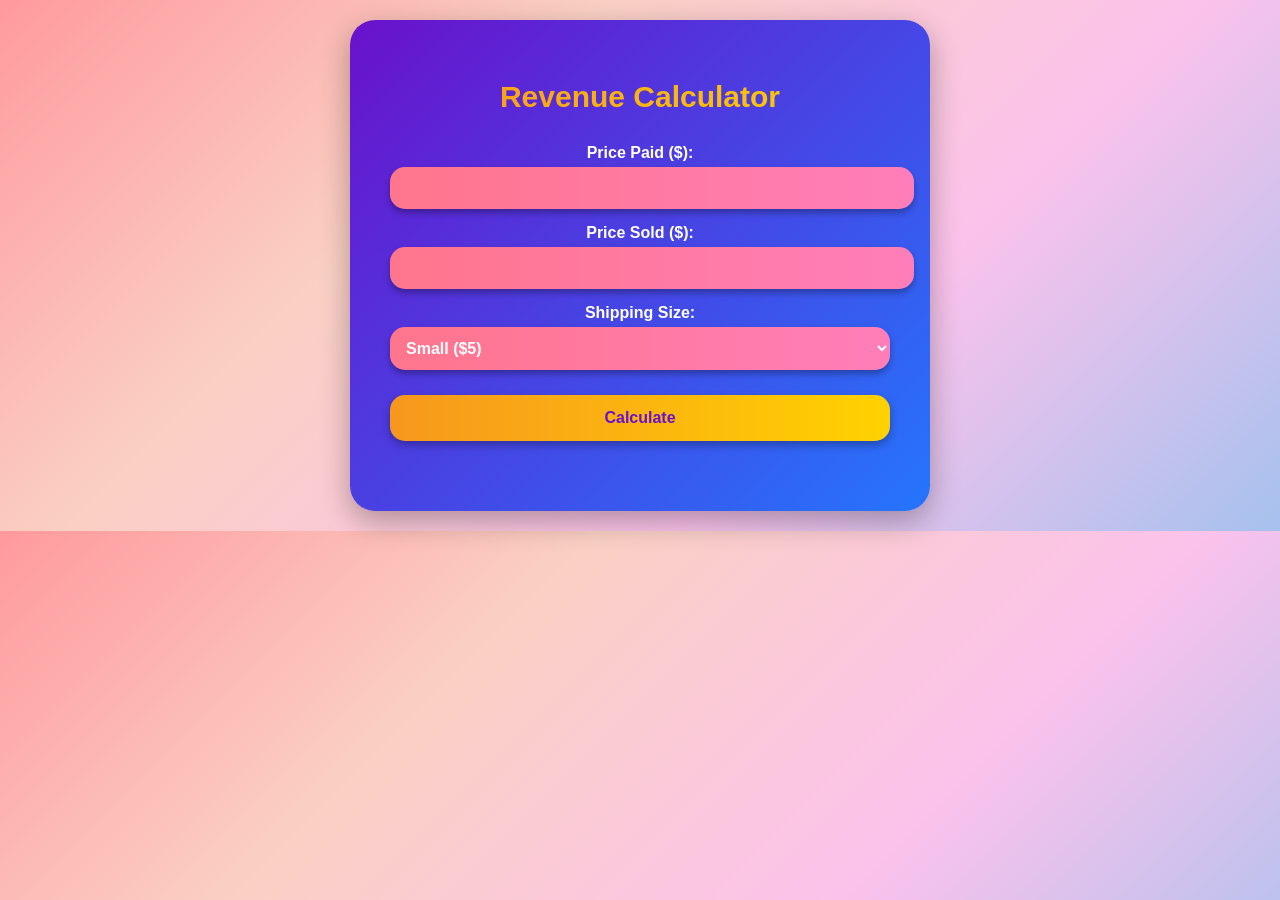
<file: index.html>
<!DOCTYPE html>
<html lang="en">
<head>
  <meta charset="UTF-8">
  <title>Revenue Calculator</title>
  <style>
    body {
      font-family: 'Segoe UI', Tahoma, Geneva, Verdana, sans-serif;
      background: linear-gradient(135deg, #ff9a9e, #fad0c4, #fbc2eb, #a6c1ee);
      display: flex;
      justify-content: center;
      align-items: flex-start;
      padding: 20px;
      margin: 0;
      color: #fff;
      font-weight: black;
    }

    .calculator {
      background: linear-gradient(135deg, #6a11cb, #2575fc);
      padding: 40px;
      border-radius: 25px;
      box-shadow: 0 10px 30px rgba(0,0,0,0.3);
      width: 100%;
      max-width: 500px;
      text-align: center;
      font-weight: black;
    }

    h1 {
      font-size: 30px;
      margin-bottom: 30px;
      background: linear-gradient(90deg, #f7971e, #ffd200);
      -webkit-background-clip: text;
      -webkit-text-fill-color: transparent;
      font-weight: black;
    }

    label {
      display: block;
      font-weight: 600;
      margin-top: 15px;
    }

    input, select {
      width: 100%;
      padding: 12px;
      margin-top: 5px;
      border: none;
      border-radius: 15px;
      font-size: 16px;
      background: linear-gradient(90deg, #ff758c, #ff7eb9);
      color: #fff;
      font-weight: bold;
      box-shadow: 0 4px 6px rgba(0,0,0,0.3);
      transition: transform 0.2s, box-shadow 0.3s;
    }

    input:focus, select:focus {
      outline: none;
      transform: scale(1.02);
      box-shadow: 0 6px 10px rgba(0,0,0,0.4);
    }

    button {
      width: 100%;
      padding: 14px;
      margin-top: 25px;
      font-size: 16px;
      font-weight: 700;
      border: none;
      border-radius: 15px;
      cursor: pointer;
      background: linear-gradient(90deg, #f7971e, #ffd200);
      color: #6a11cb;
      box-shadow: 0 4px 8px rgba(0,0,0,0.3);
      transition: transform 0.2s, box-shadow 0.3s;
    }

    button:hover {
      transform: scale(1.05);
      box-shadow: 0 6px 12px rgba(0,0,0,0.4);
    }

    #result {
      margin-top: 25px;
    }

    .line {
      padding: 14px;
      border-radius: 15px;
      margin-bottom: 12px;
      font-weight: 700;
      font-size: 16px;
      text-align: center;
      color: #fff;
    }

    .positive {
      background: linear-gradient(90deg, #19692c, #396339);
    }

    .negative {
      background: linear-gradient(90deg, #dc3545, #ff6f61);
    }

    .desc {
      font-size: 14px;
      margin-bottom: 8px;
      color: #fff;
      opacity: 0.9;
    }

    select option {
      background: #6a11cb;
      color: #fff;
    }

    #sheetData {
      margin-top: 30px;
      overflow-x: auto;
    }

    #dataTable {
      width: 100%;
      border-collapse: collapse;
      text-align: center;
    }

    #dataTable th, #dataTable td {
      padding: 10px;
      border-bottom: 1px solid rgba(255,255,255,0.3);
    }

    #dataTable th {
      font-weight: bold;
    }

    #dataTable .positive {
      background: linear-gradient(90deg, #19692c, #396339);
    }

    #dataTable .negative {
      background: linear-gradient(90deg, #dc3545, #ff6f61);
    }

    @media (max-width: 500px) {
      .calculator {
        padding: 20px;
      }

      h1 {
        font-size: 24px;
      }

      input, select, button {
        font-size: 14px;
        padding: 10px;
      }

      .line {
        font-size: 14px;
      }
    }
  </style>
</head>
<body>
  <div class="calculator">
    <h1>Revenue Calculator</h1>

    <label for="costPrice">Price Paid ($):</label>
    <input type="number" id="costPrice" step="0.01">

    <label for="sellPrice">Price Sold ($):</label>
    <input type="number" id="sellPrice" step="0.01">

    <label for="shippingSize">Shipping Size:</label>
    <select id="shippingSize">
      <option value="5">Small ($5)</option>
      <option value="10">Medium ($10)</option>
      <option value="15">Large ($15)</option>
    </select>

    <button onclick="calculateRevenue()">Calculate</button>

    <div id="result"></div>

    <div id="sheetData">
      <table id="dataTable">
        <thead>
        </thead>
        <tbody></tbody>
      </table>
    </div>
  </div>

  <script src="https://apis.google.com/js/api.js"></script>
  <script src="https://apis.google.com/js/client.js"></script>
  <script>
    const SPREADSHEET_ID = "1Y8otZsOYRt3esZUGwIhEPmhy_-OtQukLJlrT2SleDi0";
    const SHEET_NAME = "Sheet1";
    const API_KEY = "AIzaSyARKfcIFXIqzospYH_ZKFd3WoezPq7d0BM";

    const columnsToShow = [0,1,2,4,5,6,7,8,9,13]; // A,B,C,E,F,G,H,I,J,N

    function initClient() {
      gapi.client.init({
        apiKey: API_KEY,
        discoveryDocs: ["https://sheets.googleapis.com/$discovery/rest?version=v4"]
      }).then(() => {
        console.log("Google Sheets API loaded.");
      });
    }

    gapi.load("client", initClient);

    function readFromSheet() {
      const url = `https://sheets.googleapis.com/v4/spreadsheets/${SPREADSHEET_ID}/values/${encodeURIComponent(SHEET_NAME)}?key=${API_KEY}`;
      fetch(url)
        .then(response => response.json())
        .then(data => {
          if (data.values) {
            const tbody = document.querySelector("#dataTable tbody");
            tbody.innerHTML = "";

            data.values.forEach((row,index) => {
              if(index === 0) return; // skip header if needed
              const tr = document.createElement("tr");
              columnsToShow.forEach((colIndex,i)=>{
                const td = document.createElement("td");
                td.textContent = row[colIndex] || "";
                // Color the last column (Revenue/N) positive/negative
                if(i === columnsToShow.length -1) {
                  const val = parseFloat(row[colIndex]);
                  td.className = val >= 0 ? 'positive' : 'negative';
                }
                tr.appendChild(td);
              });
              tbody.appendChild(tr);
            });
          }
        })
        .catch(error => console.error("❌ Error reading from Google Sheets:", error));
    }

    document.addEventListener("DOMContentLoaded", readFromSheet);

    function calculateRevenue() {
      const costPrice = parseFloat(document.getElementById('costPrice').value) || 0;
      const sellPriceInput = document.getElementById('sellPrice').value;
      const shippingCost = parseFloat(document.getElementById('shippingSize').value);
      const resultDiv = document.getElementById('result');

      function formatValue(value, description) {
        const cls = value >= 0 ? 'positive' : 'negative';
        return `<div class="line ${cls}">${value.toFixed(2)}<div class="desc">${description}</div></div>`;
      }

      if (sellPriceInput) {
        const sellPrice = parseFloat(sellPriceInput);

        let ebayFee = sellPrice * 0.135;
        let tcgFee = sellPrice * 0.125;
        if(tcgFee > 50) tcgFee = 50;

        const localRevenue = sellPrice - costPrice;
        const ebayRevenue = sellPrice - costPrice - shippingCost - ebayFee;
        const tcgRevenue = sellPrice - costPrice - shippingCost - tcgFee;

        resultDiv.innerHTML = `
          ${formatValue(localRevenue, 'Local Revenue')}
          ${formatValue(ebayRevenue, 'eBay Revenue')}
          ${formatValue(tcgRevenue, 'TCGPlayer Revenue')}
        `;

        // Optionally: Add a new row to table (last column = eBayRevenue)
        const tbody = document.querySelector("#dataTable tbody");
        const tr = document.createElement("tr");
        columnsToShow.forEach((colIndex,i)=>{
          const td = document.createElement("td");
          // For demo, fill only some columns, rest empty
          if(i===0) td.textContent = costPrice;
          else if(i===1) td.textContent = sellPrice;
          else if(i===2) td.textContent = shippingCost;
          else if(i===columnsToShow.length-1) td.textContent = ebayRevenue.toFixed(2);
          else td.textContent = "";
          if(i===columnsToShow.length-1) td.className = ebayRevenue>=0?'positive':'negative';
          tr.appendChild(td);
        });
        tbody.appendChild(tr);

      } else {
        const baseCost = costPrice + shippingCost;
        const localMin = costPrice;
        const ebayMin = baseCost / (1 - 0.135);
        const tcgMin = baseCost / (1 - 0.12);

        resultDiv.innerHTML = `
          ${formatValue(localMin, 'Minimum Sell Price (Local break-even)')}
          ${formatValue(ebayMin, 'Minimum Sell Price (eBay break-even)')}
          ${formatValue(tcgMin, 'Minimum Sell Price (TCGPlayer break-even)')}
        `;
      }
    }
  </script>
</body>
</html>
</file>
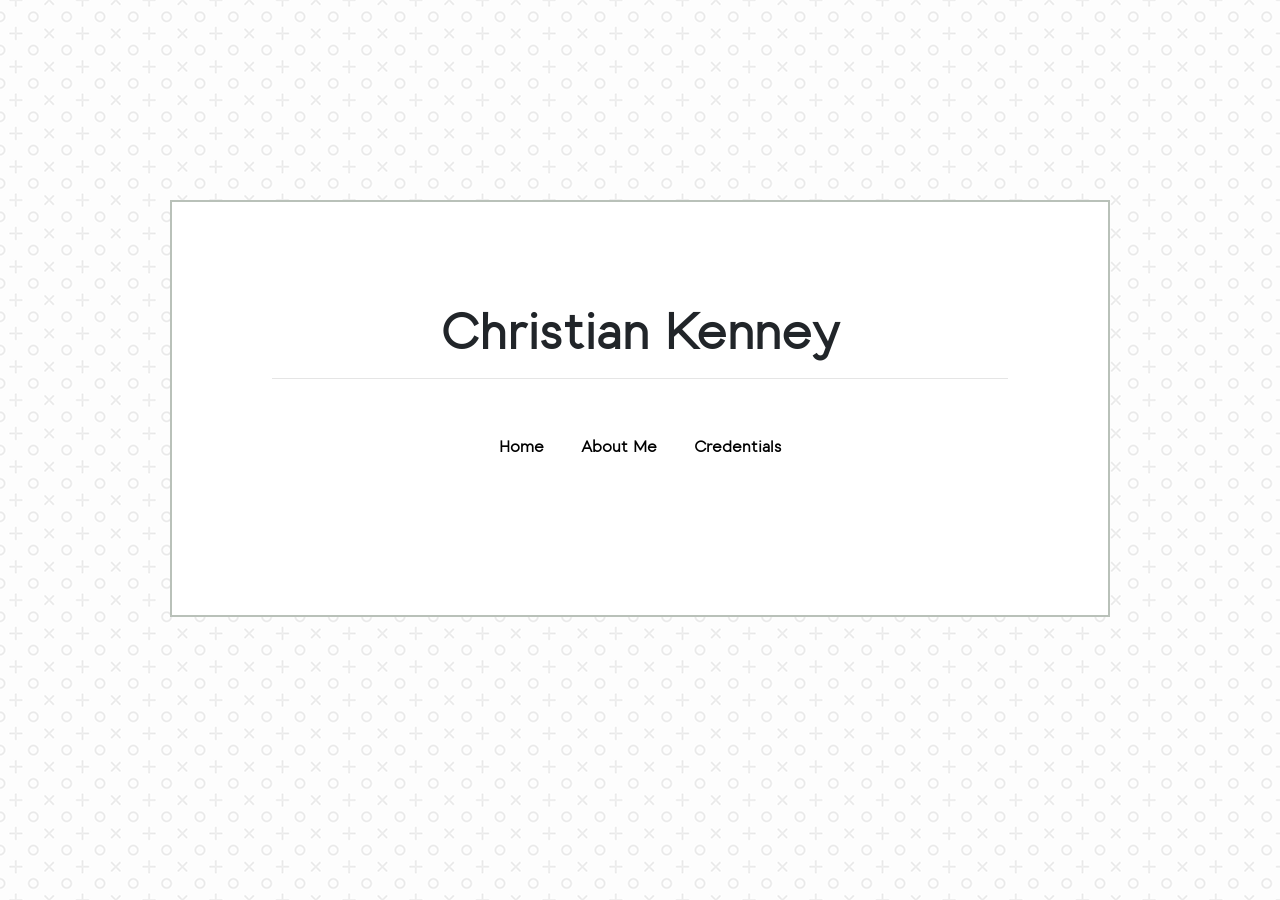
<file: Bio.html>
<!DOCTYPE html>
<html lang="en">
<head>
    <meta charset="UTF-8">
    <title>About Me</title>
</head>
<link rel="stylesheet" href="https://maxcdn.bootstrapcdn.com/bootstrap/4.0.0/css/bootstrap.min.css" integrity="sha384-Gn5384xqQ1aoWXA+058RXPxPg6fy4IWvTNh0E263XmFcJlSAwiGgFAW/dAiS6JXm" crossorigin="anonymous">
<link rel="stylesheet" href="css/homePageCSS.css">
<body>
<div id="canvasP">
    <h3>Christian Kenney</h3>
    <hr>
    <br>

    <a class="dropbtn" href="Homepage.html">Home</a>
    <div class="dropdown">
        <p class="dropbtn">About Me</p>
        <div class="dropdown-content">
            <a href="">Contact</a>
            <a href="Bio.html">Bio</a>
            <a href="https://www.linkedin.com/in/christian-kenney-2055b6127/" target="_blank">LinkedIn</a>
            <a href="https://twitter.com/ckenney217?lang=en"  target="_blank">Twitter</a>
        </div>
    </div>
    <div class="dropdown">
        <p class="dropbtn">Credentials</p>
        <div class="dropdown-content">
            <a href="#">Esports Resume</a>
            <a href="#">Software Development Resume</a>
            <a href="#">Github</a>
        </div>
    </div>

    <br>
    <br>
</div>
</body>
</html>
</file>
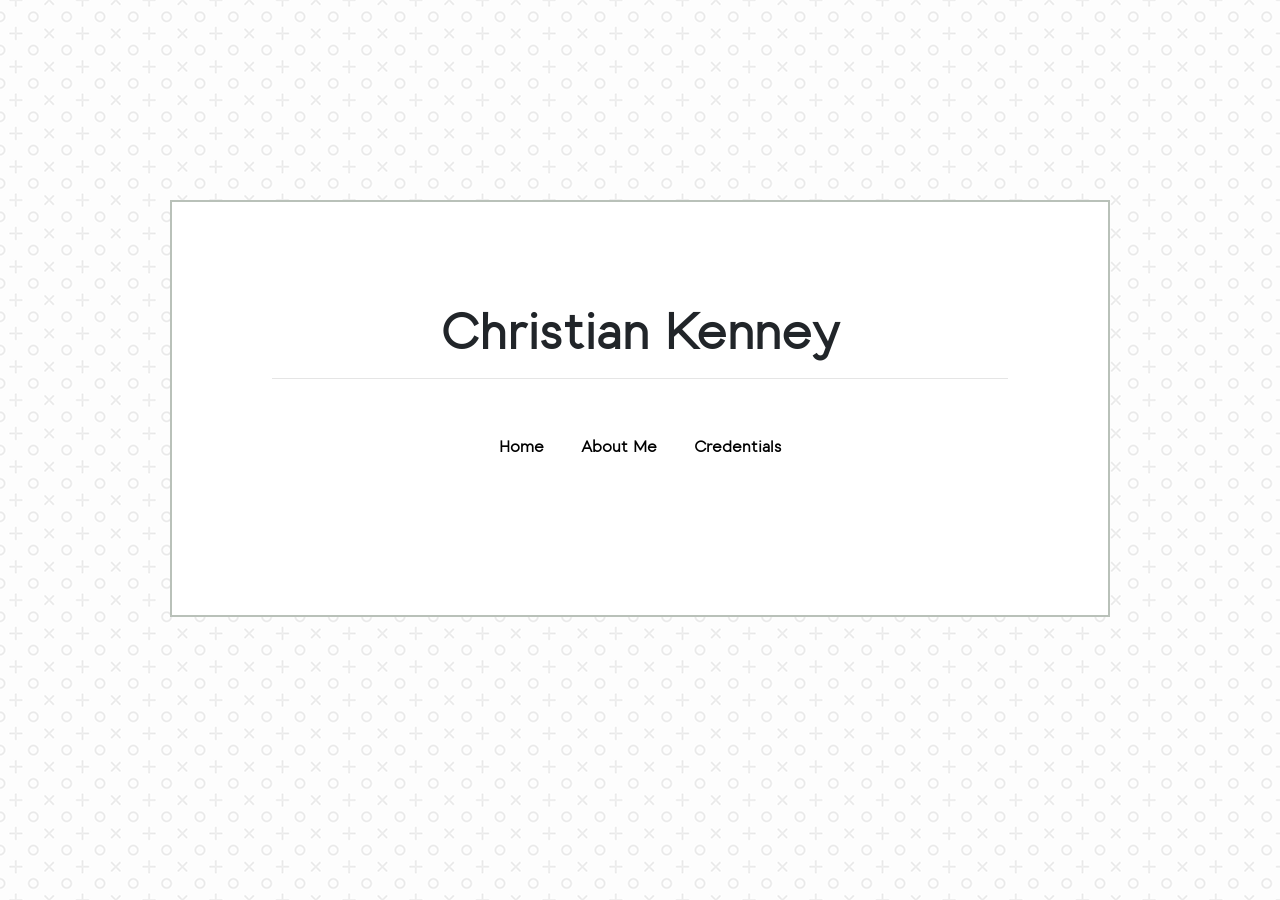
<file: Contact.html>
<!DOCTYPE html>
<html lang="en">
<head>
    <meta charset="UTF-8">
    <title>Contact</title>
</head>
<link rel="stylesheet" href="https://maxcdn.bootstrapcdn.com/bootstrap/4.0.0/css/bootstrap.min.css" integrity="sha384-Gn5384xqQ1aoWXA+058RXPxPg6fy4IWvTNh0E263XmFcJlSAwiGgFAW/dAiS6JXm" crossorigin="anonymous">
<link rel="stylesheet" href="css/homePageCSS.css">
<body>


<div id="canvasP">
    <h3 id="main-header">Christian Kenney</h3>
    <hr>
    <br>

    <a class="dropbtn" href="Homepage.html" id="home">Home</a>
    <div class="dropdown">
        <p class="dropbtn" id="aboutMe">About Me</p>
        <div class="dropdown-content">
            <a href="contact.html" id="contact" class="aboutClass">Contact</a>
            <a href="Bio.html" class="aboutClass" id="bio">Bio</a>
            <a href="https://www.linkedin.com/in/christian-kenney-2055b6127/" target="_blank" id="linkedIn" class="aboutClass">LinkedIn</a>
            <a href="https://twitter.com/ckenney217?lang=en"  target="_blank" id="Twitter" class="aboutClass">Twitter</a>
        </div>
    </div>
    <div class="dropdown">
        <p class="dropbtn" id="credentials">Credentials</p>
        <div class="dropdown-content" id="credDrop">
            <a href="Esports.html" id="Esports" class="credClass">Esports Resume</a>
            <a href="Software.html" id="Software" class="credClass">Software Development Resume</a>
            <a href="https://github.com/Christian-Kenney" target="_blank" id="Github"class="credClass">Github</a>
        </div>
    </div>

    <br>
    <br>
</div>

<script src="https://code.jquery.com/jquery-2.2.4.min.js" integrity="sha256-BbhdlvQf/xTY9gja0Dq3HiwQF8LaCRTXxZKRutelT44=" crossorigin="anonymous"></script>
<script src="homePageJS.js"></script>
</body>
</html>
</file>
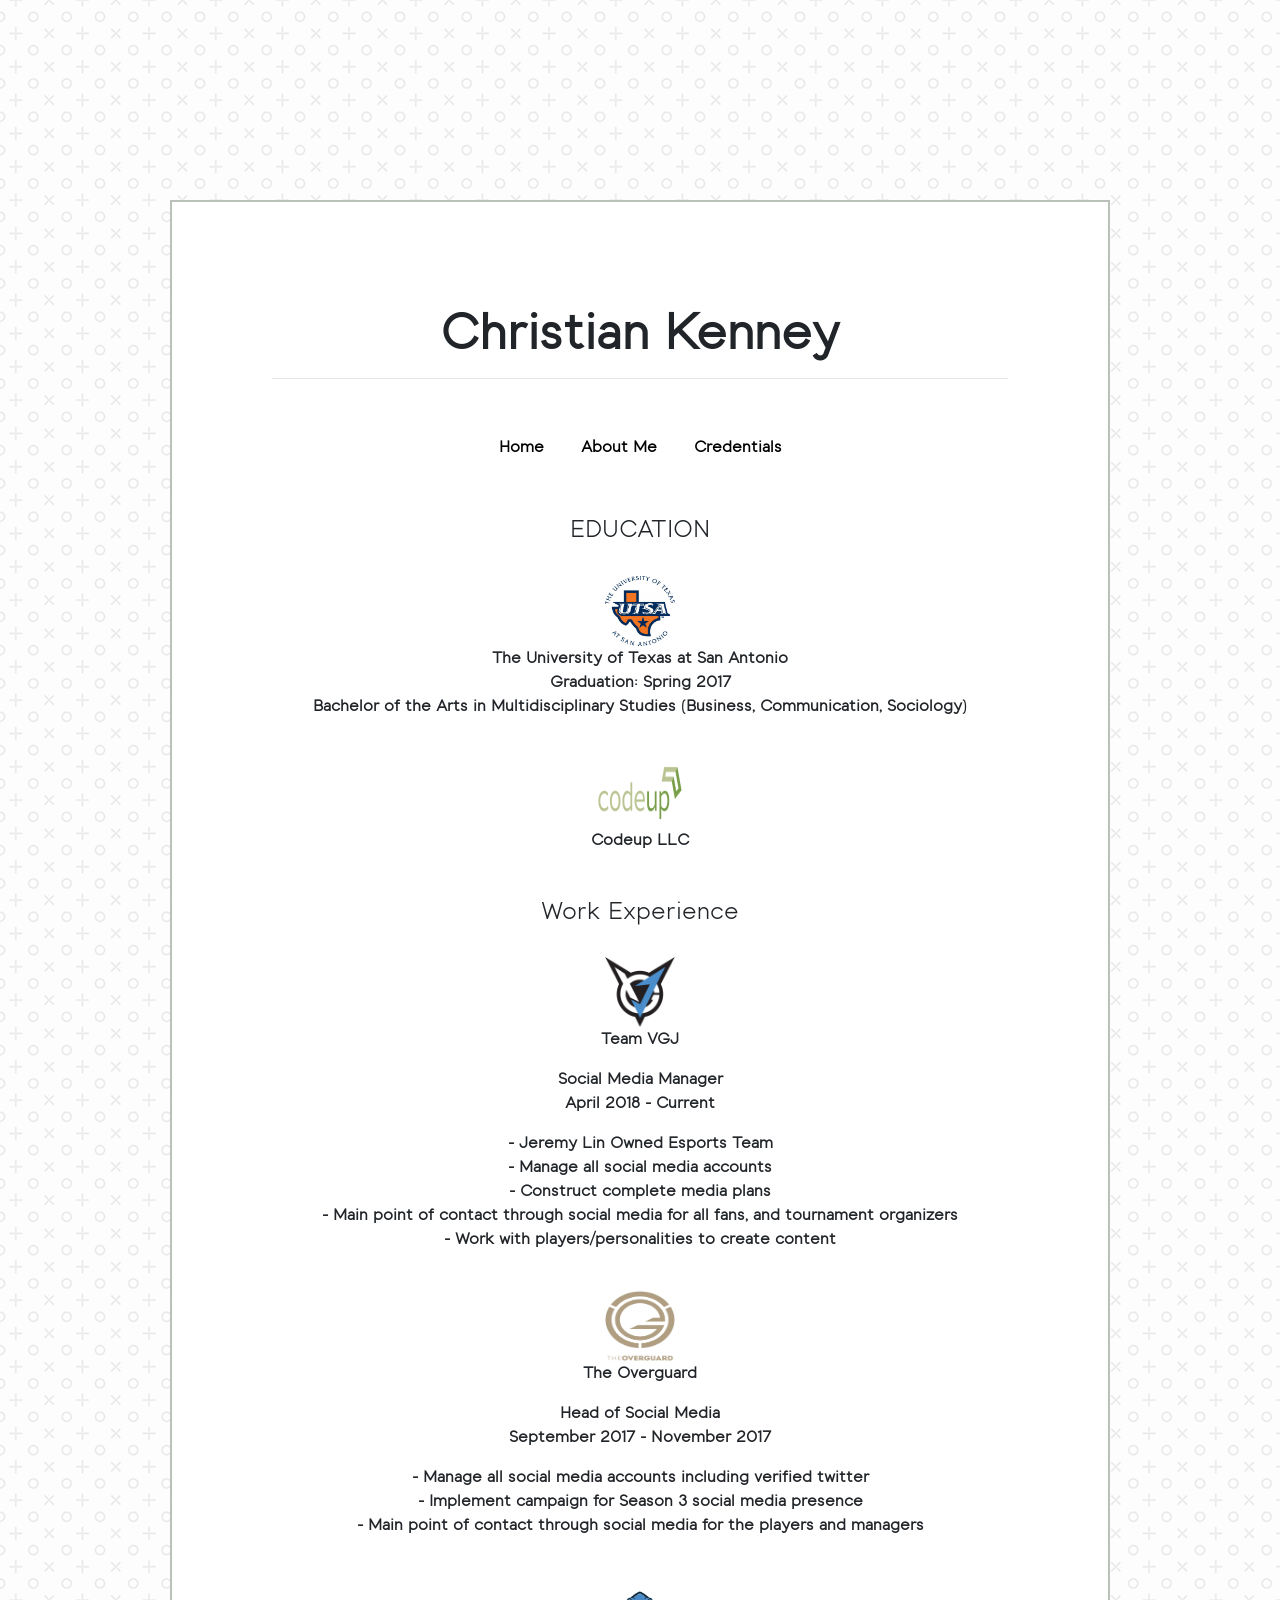
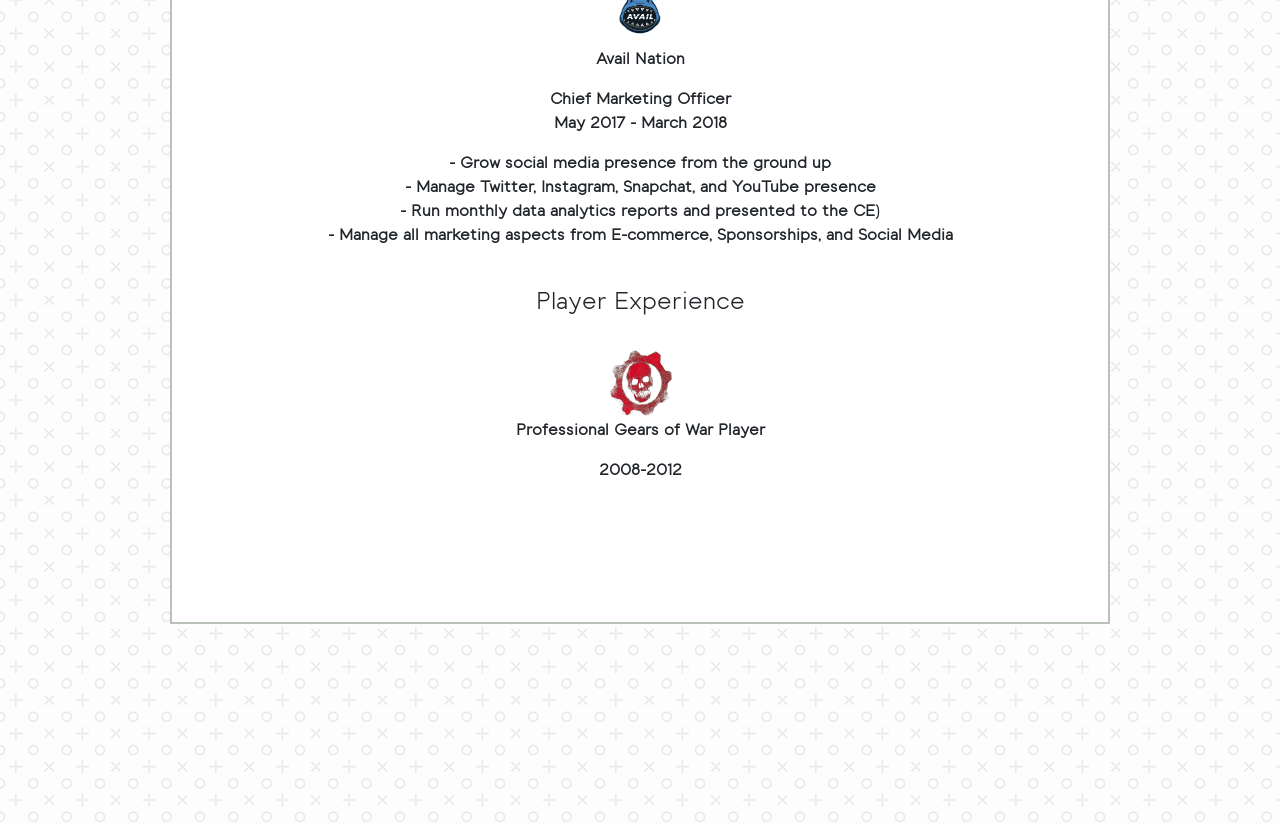
<file: Esports.html>
<!DOCTYPE html>
<html lang="en">
<head>
    <meta charset="UTF-8">
    <title>Resume</title>
</head>
<link rel="stylesheet" href="https://maxcdn.bootstrapcdn.com/bootstrap/4.0.0/css/bootstrap.min.css" integrity="sha384-Gn5384xqQ1aoWXA+058RXPxPg6fy4IWvTNh0E263XmFcJlSAwiGgFAW/dAiS6JXm" crossorigin="anonymous">
<link rel="stylesheet" href="css/homePageCSS.css">
<link rel="stylesheet" href="css/esportsCSS.css">
<body>


<div id="canvasP">
    <h3 id="main-header">Christian Kenney</h3>
    <hr>
    <br>

    <a class="dropbtn" href="Homepage.html" id="home">Home</a>
    <div class="dropdown">
        <p class="dropbtn" id="aboutMe">About Me</p>
        <div class="dropdown-content">
            <a href="contact.html" id="contact" class="aboutClass">Contact</a>
            <a href="Bio.html" class="aboutClass" id="bio">Bio</a>
            <a href="https://www.linkedin.com/in/christian-kenney-2055b6127/" target="_blank" id="linkedIn" class="aboutClass">LinkedIn</a>
            <a href="https://twitter.com/ckenney217?lang=en"  target="_blank" id="Twitter" class="aboutClass">Twitter</a>
        </div>
    </div>
    <div class="dropdown">
        <p class="dropbtn" id="credentials">Credentials</p>
        <div class="dropdown-content" id="credDrop">
            <a href="Esports.html" id="Esports" class="credClass">Esports Resume</a>
            <a href="Software.html" id="Software" class="credClass">Software Development Resume</a>
            <a href="https://github.com/Christian-Kenney" target="_blank" id="Github"class="credClass">Github</a>
        </div>
    </div>

    <br>
    <br>

</div>
<div id="esportsDiv">
    <div>
        <h4>EDUCATION</h4>
        <br>
        <div class="educationEsports">
            <div><img src="css/UTSALogo.jpg" alt="UTSA Logo" class="resumePhoto" id="UTSAPhoto"></div>
            <p>
                The University of Texas at San Antonio <br>Graduation: Spring 2017  <br>Bachelor of the Arts in Multidisciplinary Studies (Business, Communication, Sociology)
            </p>
            <br>
            <div><img src="css/codeup.png" alt="Codeup Logo" class="resumePhoto" id="codePhoto" ></div>
            <p>
                Codeup LLC
            </p>
        </div>
    </div>
    <div>

        <h4><br>Work Experience</h4>
        <br>
        <div class="workEsports">
            <div><img src="css/VGJ.png" alt="VGJ Logo" class="resumePhoto" id="VGJLogo"></div>
            <p class="employer">
                Team VGJ
            </p>
            <p class="employer">
                Social Media Manager
                <br>April 2018 - Current
            </p>
            <p>
                - Jeremy Lin Owned Esports Team
                <br>- Manage all social media accounts
                <br>- Construct complete media plans
                <br>- Main point of contact through social media for all fans, and tournament organizers
                <br>- Work with players/personalities to create content

            </p>

        </div>

        <div class="workEsports">
            <br>
            <div><img src="css/Overguard.png" alt="Overguard Logo" class="resumePhoto" id="overguardLogo"></div>
            <p class="employer">
                The Overguard
            </p>
            <p class="employer">
                Head of Social Media
                <br>September 2017 - November 2017
            </p>
            <p>
                - Manage all social media accounts including verified twitter
                <br>- Implement campaign for Season 3 social media presence
                <br>- Main point of contact through social media for the players and managers

            </p>
        </div>
        <div class="workEsports">
            <br>
            <div><img src="css/Avail.png" alt="Avail Logo" class="resumePhoto" id="AvailLogo"></div>
            <p class="employer">
                Avail Nation
            </p>
            <p class="employer">
                Chief Marketing Officer
                <br>May 2017 - March 2018
            </p>
            <p>
                - Grow social media presence from the ground up
                <br>- Manage Twitter, Instagram, Snapchat, and YouTube presence
                <br>- Run monthly data analytics reports and presented to the CE)
                <br>- Manage all marketing aspects from E-commerce, Sponsorships, and Social Media

            </p>
        </div>
    </div>
    <div>
        <br>
        <h4>Player Experience</h4>
        <br>
        <div class="educationEsports">
            <div><img src="css/Gears.png" alt="Gears Logo" class="resumePhoto" id="GearsPhoto"></div>
            <p class="employer">
                Professional Gears of War Player
            </p>
            <p class="employer">
                2008-2012
            </p>

        </div>
    </div>
</div>
<div>
    <br>
</div>


<script src="https://code.jquery.com/jquery-2.2.4.min.js" integrity="sha256-BbhdlvQf/xTY9gja0Dq3HiwQF8LaCRTXxZKRutelT44=" crossorigin="anonymous"></script>
<script src="homePageJS.js"></script>
</body>
</html>
</file>
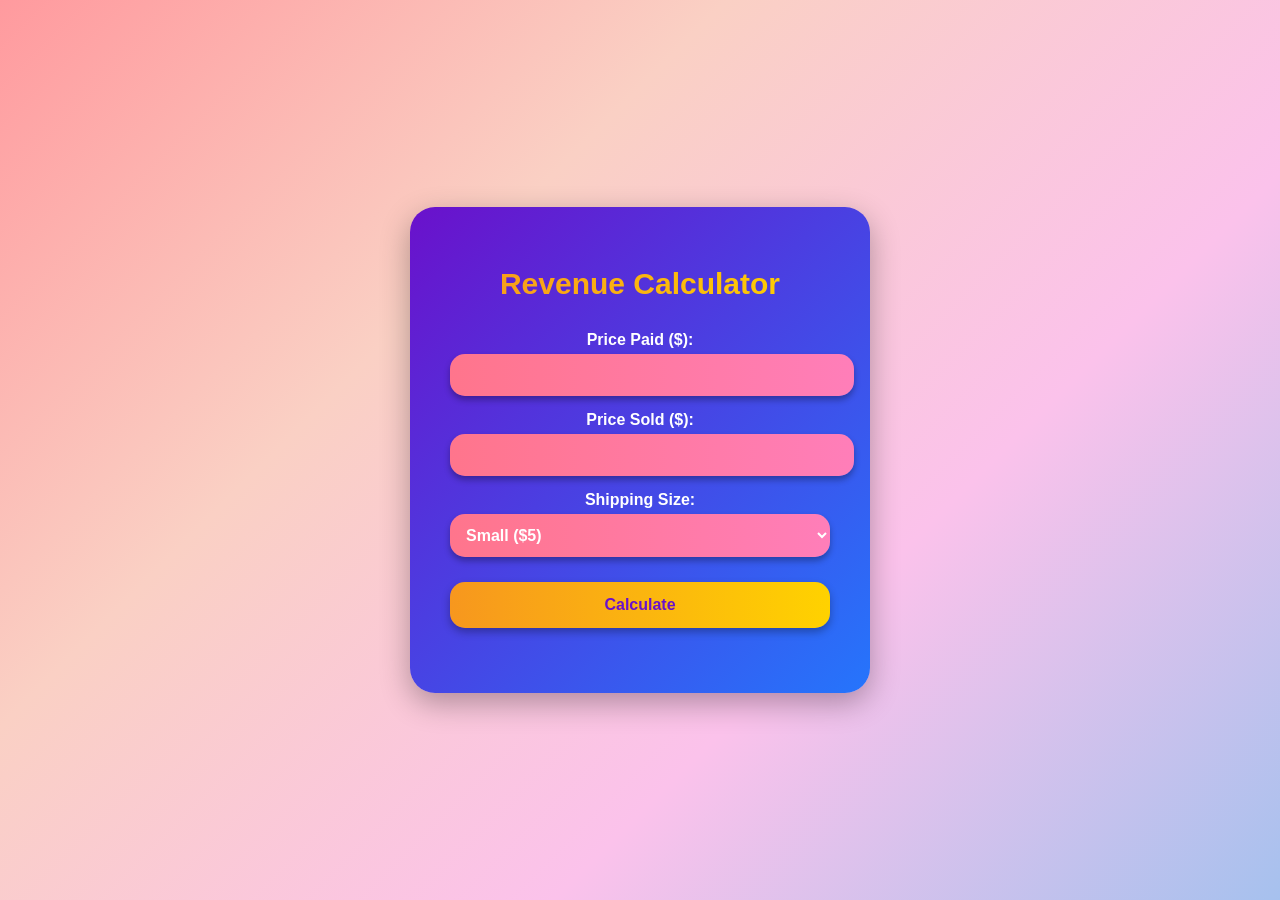
<file: home.html>
<!DOCTYPE html>
<html lang="en">
<head>
  <meta charset="UTF-8">
  <title>Revenue Calculator</title>
  <style>
    /* Full-page gradient background */
    body {
      font-family: 'Segoe UI', Tahoma, Geneva, Verdana, sans-serif;
      background: linear-gradient(135deg, #ff9a9e, #fad0c4, #fbc2eb, #a6c1ee);
      display: flex;
      justify-content: center;
      align-items: center;
      height: 100vh;
      margin: 0;
      color: #fff;
      font: black;
    }

    /* Container card with no white */
    .calculator {
      background: linear-gradient(135deg, #6a11cb, #2575fc);
      padding: 40px;
      border-radius: 25px;
      box-shadow: 0 10px 30px rgba(0,0,0,0.3);
      width: 380px;
      text-align: center;
      font: black;
    }

    h1 {
      font-size: 30px;
      margin-bottom: 30px;
      background: linear-gradient(90deg, #f7971e, #ffd200);
      -webkit-background-clip: text;
      -webkit-text-fill-color: transparent;
      font: black;
    }

    label {
      display: block;
      font-weight: 600;
      margin-top: 15px;
    }

    input, select {
      width: 100%;
      padding: 12px;
      margin-top: 5px;
      border: none;
      border-radius: 15px;
      font-size: 16px;
      background: linear-gradient(90deg, #ff758c, #ff7eb9);
      color: #fff;
      font-weight: bold;
      box-shadow: 0 4px 6px rgba(0,0,0,0.3);
      transition: transform 0.2s, box-shadow 0.3s;
    }

    input:focus, select:focus {
      outline: none;
      transform: scale(1.02);
      box-shadow: 0 6px 10px rgba(0,0,0,0.4);
    }

    button {
      width: 100%;
      padding: 14px;
      margin-top: 25px;
      font-size: 16px;
      font-weight: 700;
      border: none;
      border-radius: 15px;
      cursor: pointer;
      background: linear-gradient(90deg, #f7971e, #ffd200);
      color: #6a11cb;
      box-shadow: 0 4px 8px rgba(0,0,0,0.3);
      transition: transform 0.2s, box-shadow 0.3s;
    }

    button:hover {
      transform: scale(1.05);
      box-shadow: 0 6px 12px rgba(0,0,0,0.4);
    }

    #result {
      margin-top: 25px;
    }

    .line {
      padding: 14px;
      border-radius: 15px;
      margin-bottom: 12px;
      font-weight: 700;
      font-size: 16px;
      text-align: center;
      color: #fff;
    }

    select option {
  background: #6a11cb; /* solid color */
  color: #fff; /* text color */
}
    .positive {
      background: linear-gradient(90deg, #19692c, #396339);
    }

    .negative {
      background: linear-gradient(90deg, #dc3545, #ff6f61);
    }

    /* Smaller description under each line */
    .desc {
      font-size: 14px;
      margin-bottom: 8px;
      color: #fff;
      opacity: 0.9;
    }
  </style>
</head>
<body>
  <div class="calculator">
    <h1>Revenue Calculator</h1>

    <label for="costPrice">Price Paid ($):</label>
    <input type="number" id="costPrice" step="0.01">

    <label for="sellPrice">Price Sold ($):</label>
    <input type="number" id="sellPrice" step="0.01">

    <label for="shippingSize">Shipping Size:</label>
    <select id="shippingSize">
      <option value="5">Small ($5)</option>
      <option value="10">Medium ($10)</option>
      <option value="15">Large ($15)</option>
    </select>

    <button onclick="calculateRevenue()">Calculate</button>

    <div id="result"></div>
  </div>

  <script>
    function calculateRevenue() {
      const costPrice = parseFloat(document.getElementById('costPrice').value) || 0;
      const sellPriceInput = document.getElementById('sellPrice').value;
      const shippingCost = parseFloat(document.getElementById('shippingSize').value);
      const resultDiv = document.getElementById('result');

      function formatValue(value, description) {
        const cls = value >= 0 ? 'positive' : 'negative';
        return `<div class="line ${cls}">${value.toFixed(2)}<div class="desc">${description}</div></div>`;
      }

      if (sellPriceInput) {
        const sellPrice = parseFloat(sellPriceInput);

        let ebayFee = sellPrice * 0.135;
        let tcgFee = sellPrice * 0.125;
        if(tcgFee > 50){
          tcgFee = 50;
        }
        const localRevenue = sellPrice - costPrice - shippingCost;
        const ebayRevenue = sellPrice - costPrice - shippingCost - ebayFee;
        const tcgRevenue = sellPrice - costPrice - shippingCost - tcgFee;

        

        resultDiv.innerHTML = `
          ${formatValue(localRevenue, 'Local Revenue')}
          ${formatValue(ebayRevenue, 'eBay Revenue (after 13.5% fee), ebay fee: ', ebayFee)}
          ${formatValue(tcgRevenue, 'TCGPlayer Revenue (after 12.5% fee), tcg fee: ', tcgFee)}
        `;
      } else {
        const baseCost = costPrice + shippingCost;

        const localMin = baseCost;
        const ebayMin = baseCost / (1 - 0.135);
        const tcgMin = baseCost / (1 - 0.12);

        resultDiv.innerHTML = `
          ${formatValue(localMin, 'Minimum Sell Price (Local break-even)')}
          ${formatValue(ebayMin, 'Minimum Sell Price (eBay break-even)')}
          ${formatValue(tcgMin, 'Minimum Sell Price (TCGPlayer break-even)')}
        `;
      }
    }
  </script>
</body>
</html>
</file>
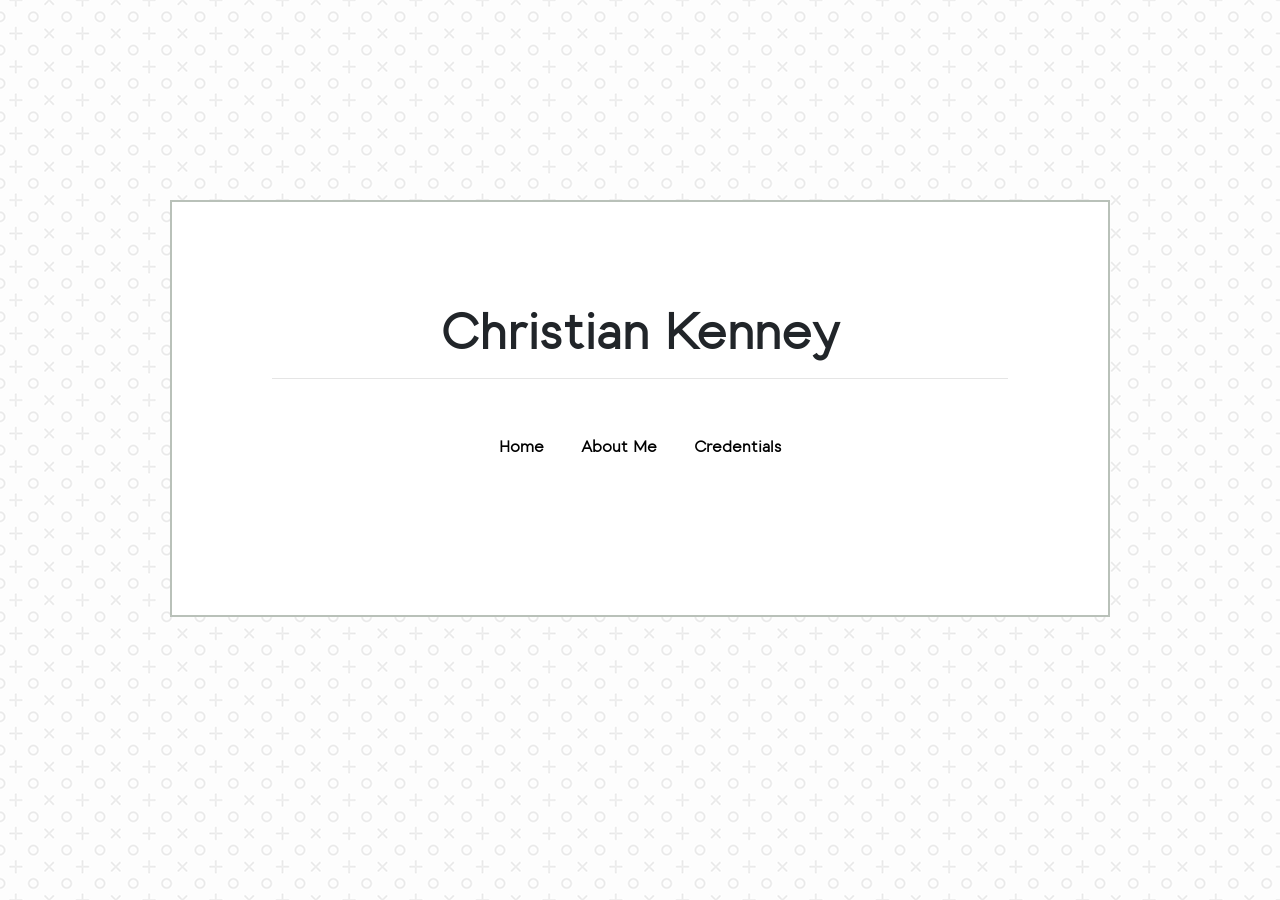
<file: Software.html>
<!DOCTYPE html>
<html lang="en">
<head>
    <meta charset="UTF-8">
    <title>Resume</title>
</head>
<link rel="stylesheet" href="https://maxcdn.bootstrapcdn.com/bootstrap/4.0.0/css/bootstrap.min.css" integrity="sha384-Gn5384xqQ1aoWXA+058RXPxPg6fy4IWvTNh0E263XmFcJlSAwiGgFAW/dAiS6JXm" crossorigin="anonymous">
<link rel="stylesheet" href="css/homePageCSS.css">
<body>


<div id="canvasP">
    <h3 id="main-header">Christian Kenney</h3>
    <hr>
    <br>

    <a class="dropbtn" href="Homepage.html" id="home">Home</a>
    <div class="dropdown">
        <p class="dropbtn" id="aboutMe">About Me</p>
        <div class="dropdown-content">
            <a href="contact.html" id="contact" class="aboutClass">Contact</a>
            <a href="Bio.html" class="aboutClass" id="bio">Bio</a>
            <a href="https://www.linkedin.com/in/christian-kenney-2055b6127/" target="_blank" id="linkedIn" class="aboutClass">LinkedIn</a>
            <a href="https://twitter.com/ckenney217?lang=en"  target="_blank" id="Twitter" class="aboutClass">Twitter</a>
        </div>
    </div>
    <div class="dropdown">
        <p class="dropbtn" id="credentials">Credentials</p>
        <div class="dropdown-content" id="credDrop">
            <a href="Esports.html" id="Esports" class="credClass">Esports Resume</a>
            <a href="Software.html" id="Software" class="credClass">Software Development Resume</a>
            <a href="https://github.com/Christian-Kenney" target="_blank" id="Github"class="credClass">Github</a>
        </div>
    </div>

    <br>
    <br>
</div>

<script src="https://code.jquery.com/jquery-2.2.4.min.js" integrity="sha256-BbhdlvQf/xTY9gja0Dq3HiwQF8LaCRTXxZKRutelT44=" crossorigin="anonymous"></script>
<script src="homePageJS.js"></script>
</body>
</html>
</file>
<file: css/homePageCSS.css>
* {
    margin: 0;
    font-family: TomaSans;
    font-weight: bold;
    text-align: center;
}
html{
    background-image: url('tic-tac-toe.png');

}
body{

    background-color: white;
    margin-top: 200px;
    margin-bottom: 200px;
    margin-left: 170px;
    margin-right: 170px;
    padding: 100px;
    border: 2px solid #b9c1b9;
    text-align: center;

}

h3{
    text-align: center;
    font-size: 50px;
    font-weight: bold;
}
p {
    background-color: white;

}
#frontPhoto{
    width: 500px;
    height: 500px;
    transform: rotate(270deg);
}

@font-face{
    font-family: TomaSans;
    src: url(TomaSans-Regular.ttf);
}

.dropbtn {
    color: black;
    padding: 16px;
    font-size: 16px;
    border: none;
}

.dropdown {
    position: relative;
    display: inline-block;
}

.dropdown-content {
    margin-top: -30px;
    padding-bottom: 10px;
    display: none;
    position: absolute;
    background-color: white;
    border: 2px solid #b9c1b9;
    min-width: 160px;
    z-index: 1;
}

.dropdown-content a {
    color: black;
    display: block;
}

#credDrop a {
    padding: 4px 0px;
}

.dropdown:hover .dropdown-content {display: block;}
</file>
<file: css/esportsCSS.css>
h4{
    /*float: left;*/
    /*text-align: left;*/
}
body{
    /*height: 3000px;*/
}
#esportsDiv{
    /*text-align: left;*/
    /*position: absolute;*/
}
.educationEsports{
    /*text-align: left;*/
    /*font-size: 10px;*/
    /*float: left;*/
    /*display: flow;*/
    position: relative;
}
#UTSAPhoto{
    /*float: left;*/
}
.resumePhoto{
    width: 70px;
    height: 70px;
}
#codePhoto{
    width: 90px;
}

.employer{
    /*font-weight: bold;*/
    /*font-size: 15px;*/
}
</file>
